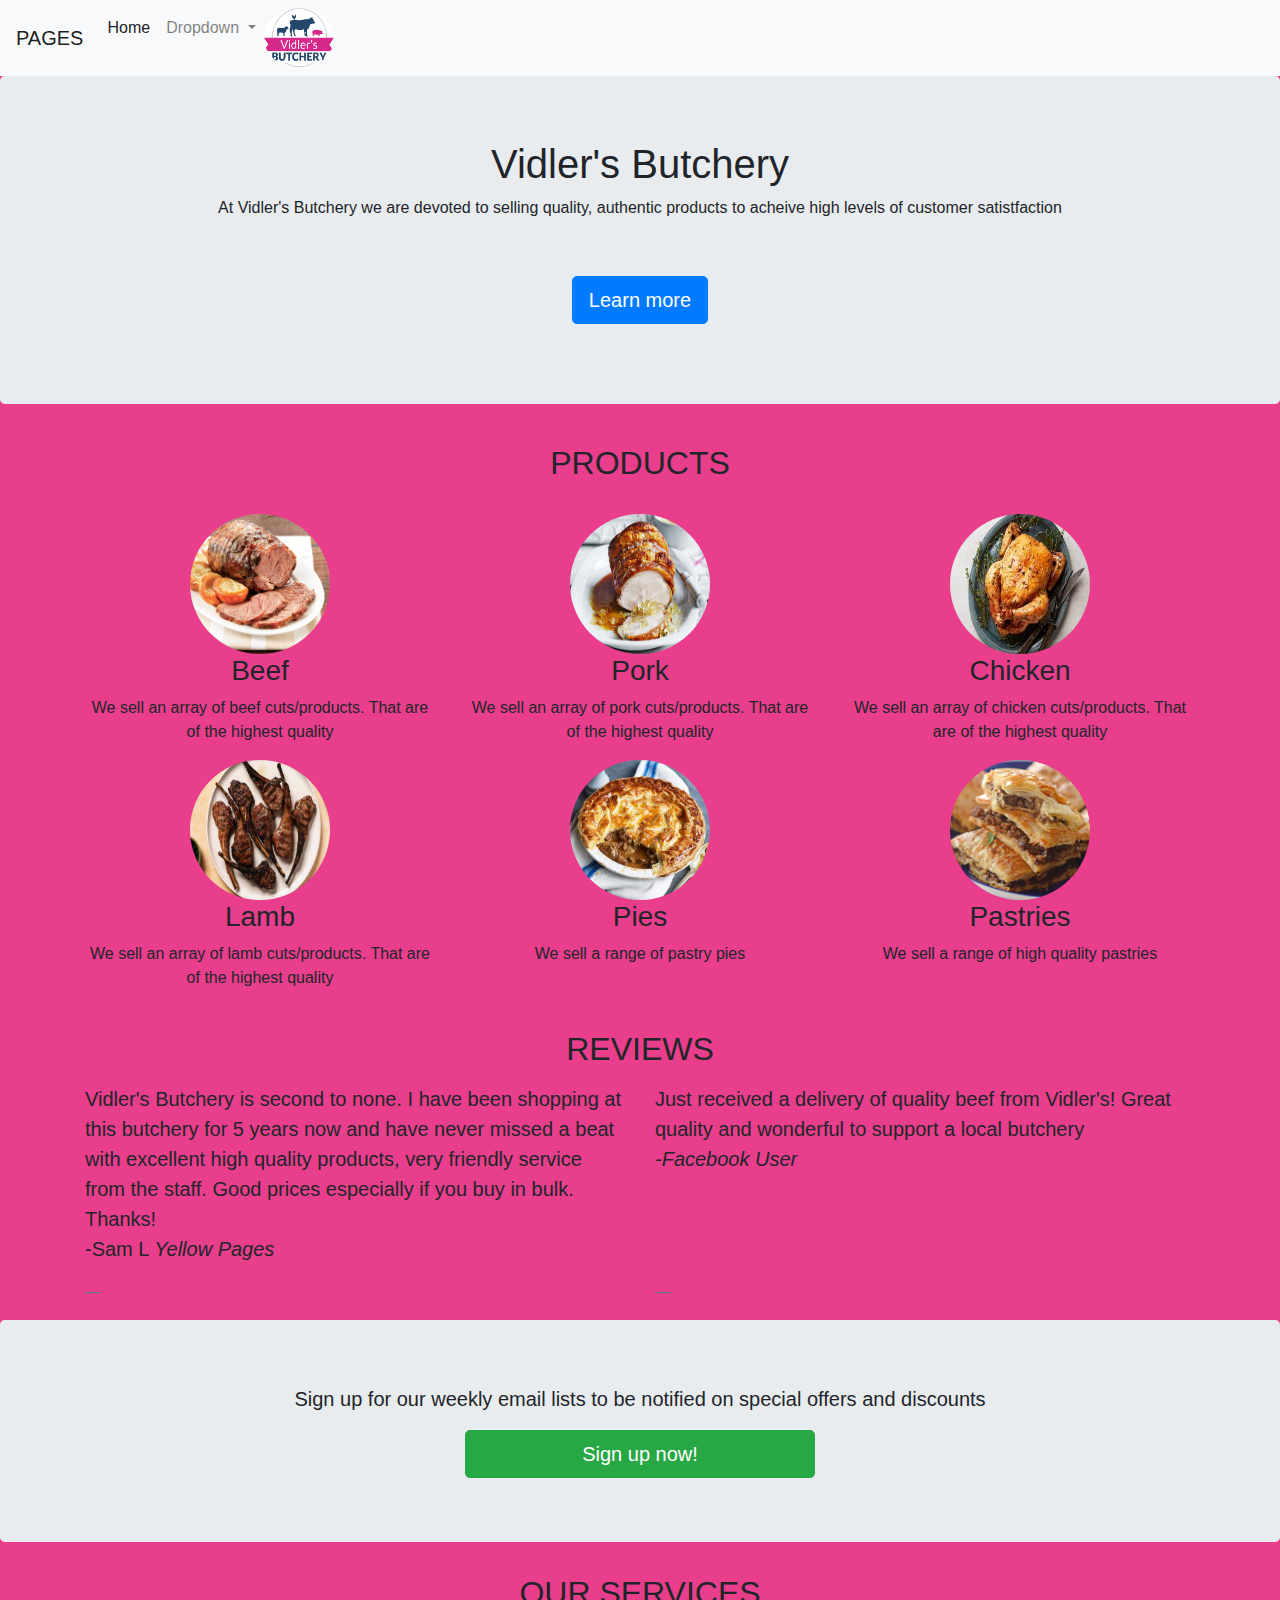
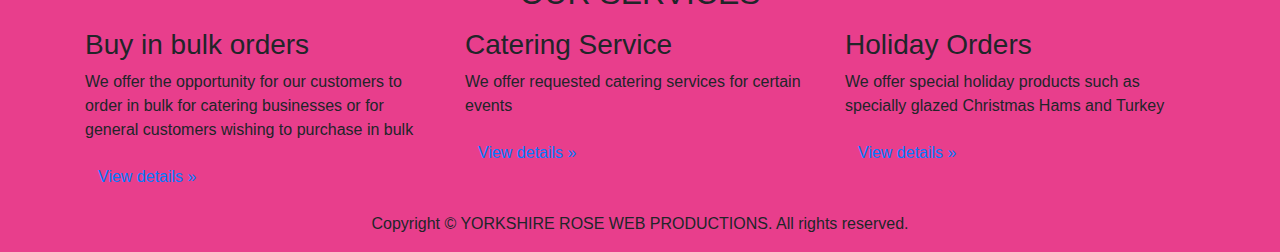
<file: Unnamed Site 2/css/index.html>
<!DOCTYPE html>
<html lang="en">
  <head>
    <meta charset="utf-8">
    <meta http-equiv="X-UA-Compatible" content="IE=edge">
    <meta name="viewport" content="width=device-width, initial-scale=1">
    <title>Vidler's Butchery</title>
    <link href="bootstrap-4.4.1.css" rel="stylesheet">
  </head>
  <body>
    <nav class="navbar navbar-expand-lg navbar-light bg-light">
      <a class="navbar-brand" href="#">PAGES</a>
      <button class="navbar-toggler" type="button" data-toggle="collapse" data-target="#navbarSupportedContent" aria-controls="navbarSupportedContent" aria-expanded="false" aria-label="Toggle navigation"> <span class="navbar-toggler-icon"></span> </button>
      <div class="collapse navbar-collapse" id="navbarSupportedContent">
        <ul class="navbar-nav mr-auto">
          <li class="nav-item active"> <a class="nav-link" href="#index.html">Home <span class="sr-only">(current)</span></a> </li>
          <li class="nav-item dropdown">
            <a class="nav-link dropdown-toggle" href="#" id="navbarDropdown" role="button" data-toggle="dropdown" aria-haspopup="true" aria-expanded="false"> Dropdown </a>
            <div class="dropdown-menu" aria-labelledby="navbarDropdown">
              <a class="dropdown-item" href="About_us.html">About Us</a> <a class="dropdown-item" href="Product_List.html">Product list</a>
              <div class="dropdown-divider"></div>
              <a class="dropdown-item" href="Contact_us.html">Contact Us</a> 
            </div>
			</li>
          <li> <img class="rounded-circle" alt="Vidler Logo" style="width: 70px; height: 60px;" src="../images/index.png" data-holder-rendered="true"></li>
        </ul>
      </div>
    </nav>
    <header>
      <div class="jumbotron">
        <div class="container">
          <div class="row">
            <div class="col-12">
              <h1 class="text-center">Vidler's Butchery</h1>
              <p class="text-center">At Vidler's Butchery we are devoted to selling quality, authentic products to acheive high levels of customer satistfaction</p>
              <p>&nbsp;</p>
              <p class="text-center"><a class="btn btn-primary btn-lg" href="Page 2.html" role="button">Learn more</a> </p>
            </div>
          </div>
        </div>
      </div>
    </header>
    <section>
      <div class="container">
        <div class="row">
          <div class="col-lg-12 mb-4 mt-2 text-center">
            <h2>PRODUCTS</h2>
          </div>
        </div>
      </div>
      <div class="container ">
        <div class="row">
          <div class="col-lg-4 col-md-6 col-sm-12 text-center">
            <img class="rounded-circle" alt="Image of Beef" style="width: 140px; height: 140px;" src="../images/Beef.webp" data-holder-rendered="true">
            <h3>Beef</h3>
            <p>We sell an array of beef cuts/products. That are of the highest quality</p>
          </div>
          <div class="col-lg-4 col-md-6 col-sm-12 text-center">
            <img class="rounded-circle" alt="Image of Pork" style="width: 140px; height: 140px;" src="../images/curtis-stones-roast-pork-with-no-fail-crackling-143926-2.jpg" data-holder-rendered="true">
            <h3>Pork</h3>
            <p>We sell an array of pork cuts/products. That are of the highest quality</p>
          </div>
          <div class="col-lg-4 col-md-6 col-sm-12 text-center">
            <img class="rounded-circle" alt="Image of Chicken" style="width: 140px; height: 140px;" src="../images/chicl.jpg" data-holder-rendered="true">
            <h3>Chicken</h3>
            <p>We sell an array of chicken cuts/products. That are of the highest quality</p>
          </div>
          <div class="col-lg-4 col-md-6 col-sm-12 text-center">
            <img class="rounded-circle" alt="Image of Lamb" style="width: 140px; height: 140px;" src="../images/perfectly-grilled-lamb-rib-or-loin-chops-recipe-hero-03-262fe2defc7c491688cb2d363dad3446.JPG" data-holder-rendered="true">
            <h3>Lamb</h3>
            <p>We sell an array of lamb cuts/products. That are of the highest quality</p>
          </div>
          <div class="col-lg-4 col-md-6 col-sm-12 text-center">
            <img class="rounded-circle" alt="Image of Pie" style="width: 140px; height: 140px;" src="../images/easy-steak-pie-89f7027.jpg" data-holder-rendered="true">
            <h3>Pies</h3>
            <p>We sell a range of pastry pies</p>
          </div>
          <div class="col-lg-4 col-md-6 col-sm-12 text-center">
            <img class="rounded-circle" alt="Image of Pastries" style="width: 140px; height: 140px;" src="../images/phyllo-meat-pie-IG.jpg" data-holder-rendered="true">
            <h3>Pastries</h3>
            <p>We sell a range of high quality pastries</p>
          </div>
        </div>
        <div class="row">
          <div class="col-sm-12 mt-4 mb-2 text-center">
            <h2>REVIEWS</h2>
          </div>
        </div>
        <div class="row">
          <div class="col-sm-6 col-lg-6">
            <blockquote class="blockquote">
              <p class="mb-0">Vidler's Butchery is second to none.
I have been shopping at this butchery for 5 years now and have never missed a beat with excellent high quality products, very friendly service from the staff. Good prices especially if you buy in bulk.
Thanks!</p>
              <small class="blockquote">-Sam L <cite title="Source Title"> Yellow Pages</cite></small> 
            </blockquote>
          </div>
          <div class="col-sm-6 col-lg-6">
            <blockquote class="blockquote">
              <p class="mb-0">Just received a delivery of quality beef from Vidler's! Great quality and wonderful to support a local butchery</p>
              <small class="blockquote"><cite title="Source Title">-Facebook User</cite></small> 
            </blockquote>
          </div>
          <div class="col-sm-6 col-lg-6">
            <blockquote class="blockquote">
              <p class="mb-0"></p>
              <small class="blockquote-footer"><cite title="Source Title"></cite></small> 
            </blockquote>
          </div>
          <div class="col-sm-6 col-lg-6">
            <blockquote class="blockquote">
              <p class="mb-0"></p>
              <small class="blockquote-footer"><cite title="Source Title"></cite></small> 
            </blockquote>
          </div>
        </div>
      </div>
      <div class="jumbotron">
        <div class="container">
          <div class="row">
            <div class="text-center col-md-8 col-12 mx-auto">
              <p class="lead">Sign up for our weekly email lists to be notified on special offers and discounts</p>
            </div>
          </div>
          <div class="row">
            <div class="col-sm-4 col-auto mx-auto"> <a class="btn btn-block btn-lg btn-success" href="https://forms.gle/fP8RPoXfrMr6YJAv7" title="">Sign up now!</a> </div>
          </div>
        </div>
      </div>
      <div class="container">
        <div class="row">
          <div class="col-12 mb-2 text-center">
            <h2>OUR SERVICES</h2>
          </div>
        </div>
        <div class="row">
          <div class="col-sm-6 col-lg-4">
            <h3>Buy in bulk orders</h3>
            <p> We offer the opportunity for our customers to order in bulk for catering businesses or for general customers wishing to purchase in bulk</p>
            <p><a class="btn btn-link" href="Product_List.html">View details »</a></p>
          </div>
          <div class="col-sm-6 col-lg-4">
            <h3>Catering Service</h3>
            <p> We offer requested catering services for certain events</p>
            <p><a class="btn btn-link" href="Product_List.html">View details »</a></p>
          </div>
          <div class="col-sm-6 col-lg-4">
            <h3>Holiday Orders</h3>
            <p> We offer special holiday products such as specially glazed Christmas Hams and Turkey</p>
            <p><a class="btn btn-link" href="Product_List.html">View details »</a></p>
          </div>
        </div>
      </div>
    </section>
    <footer class="text-center">
      <div class="container">
        <div class="row">
          <div class="col-12">
            <p>Copyright © YORKSHIRE ROSE WEB PRODUCTIONS. All rights reserved.</p>
          </div>
        </div>
      </div>
    </footer> 
    <script src="../js/jquery-3.4.1.min.js"></script> 
    <script src="../js/popper.min.js"></script> 
    <script src="../js/bootstrap-4.4.1.js"></script>
  </body>
</html>
</file>
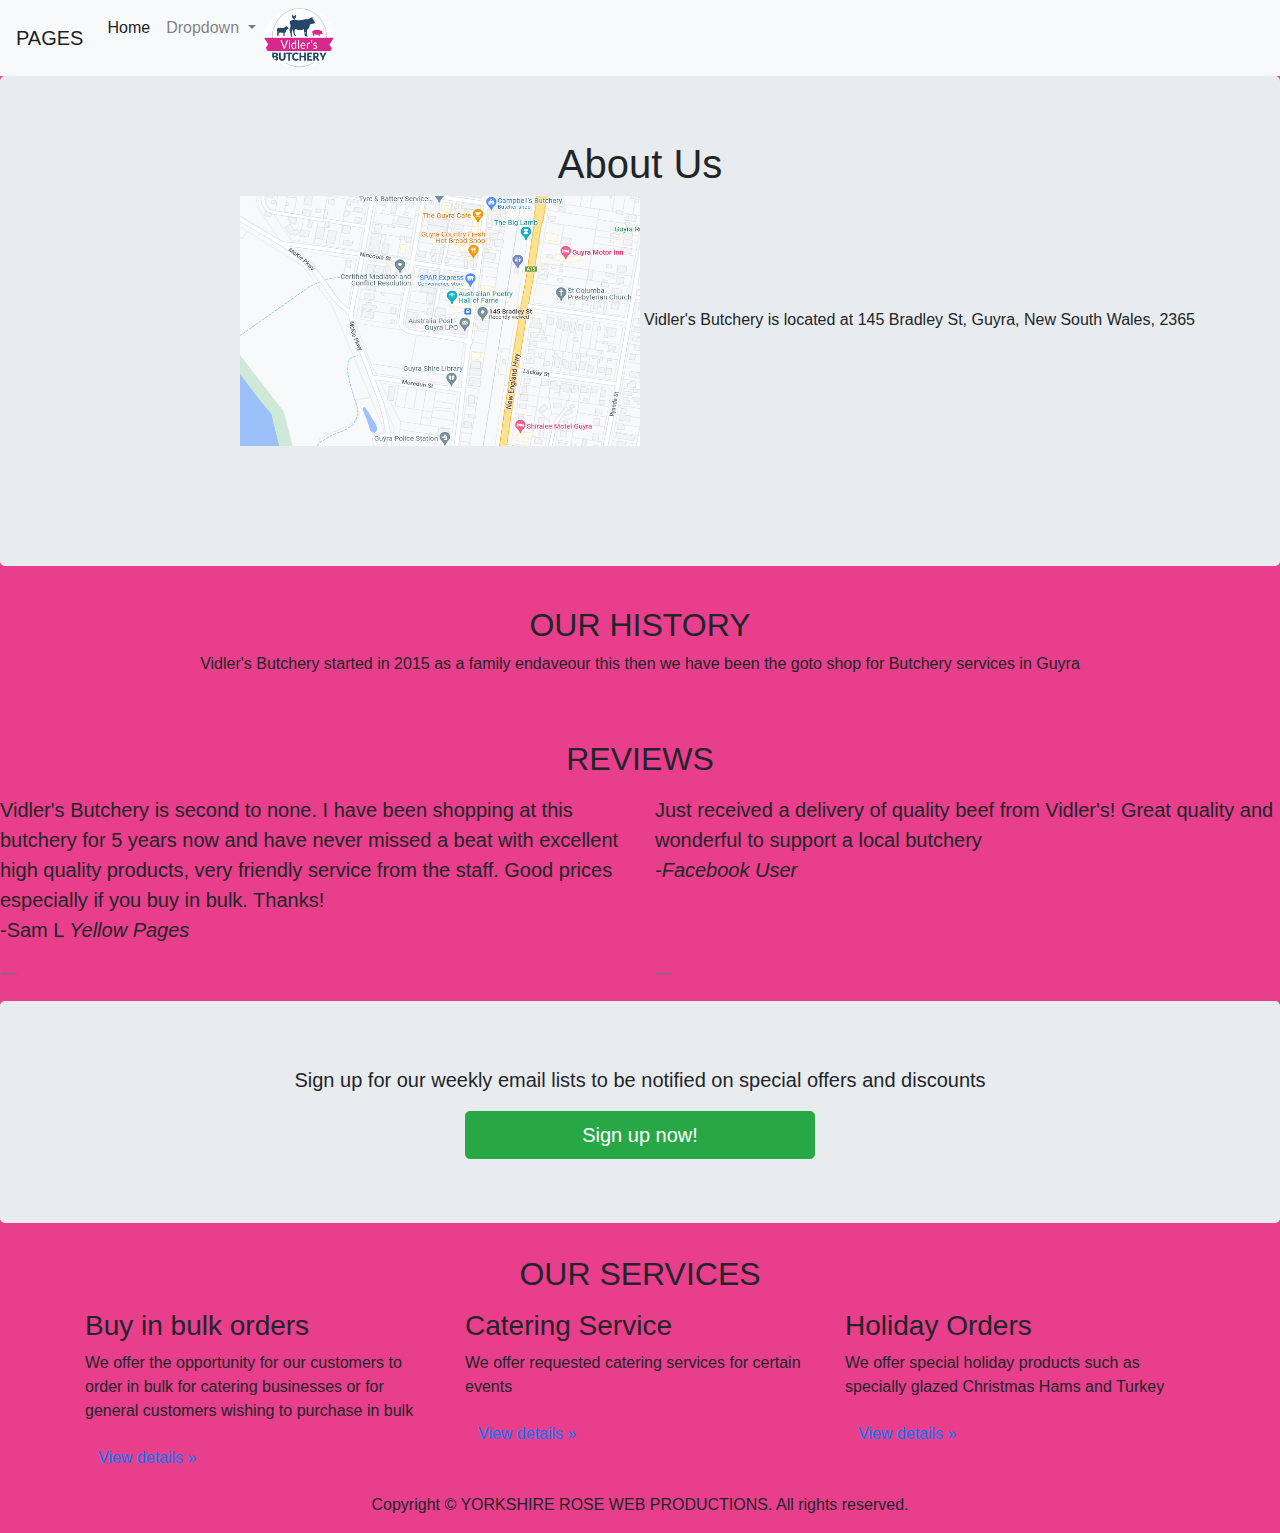
<file: Unnamed Site 2/css/About_us.html>
<!DOCTYPE html>
<html lang="en">
  <head>
    <meta charset="utf-8">
    <meta http-equiv="X-UA-Compatible" content="IE=edge">
    <meta name="viewport" content="width=device-width, initial-scale=1">
    <title>Vidler's Butchery</title>
    <link href="bootstrap-4.4.1.css" rel="stylesheet">
  </head>
  <body>
    <nav class="navbar navbar-expand-lg navbar-light bg-light">
      <a class="navbar-brand" href="#">PAGES</a>
      <button class="navbar-toggler" type="button" data-toggle="collapse" data-target="#navbarSupportedContent" aria-controls="navbarSupportedContent" aria-expanded="false" aria-label="Toggle navigation"> <span class="navbar-toggler-icon"></span> </button>
      <div class="collapse navbar-collapse" id="navbarSupportedContent">
        <ul class="navbar-nav mr-auto">
          <li class="nav-item active"> <a class="nav-link" href="index.html">Home <span class="sr-only">(current)</span></a> </li>
          <li class="nav-item dropdown">
            <a class="nav-link dropdown-toggle" href="#" id="navbarDropdown" role="button" data-toggle="dropdown" aria-haspopup="true" aria-expanded="false"> Dropdown </a>
            <div class="dropdown-menu" aria-labelledby="navbarDropdown">
              <a class="dropdown-item" href="About_us.html">About Us</a> <a class="dropdown-item" href="Product_List.html">Product list</a>
              <div class="dropdown-divider"></div>
              <a class="dropdown-item" href="Contact_us.html">Contact Us</a> 
            </div>
          </li>
          <li> <img class="rounded-circle" alt="Vidler Logo" style="width: 70px; height: 60px;" src="../images/index.png" data-holder-rendered="true"></li>
        </ul>
      </div>
    </nav>
    <header>
      <div class="jumbotron">
        <div class="container">
          <div class="row">
            <div class="col-12">
              <h1 class="text-center">About Us</h1>
              <p class="text-right"><img class="image" alt="map" style="width: 400px; height: 250px;" src="../images/map.PNG" data-holder-rendered="true"> Vidler's Butchery is located at 145 Bradley St, Guyra, New South Wales, 2365</p>
              <p>&nbsp;</p>
            </div>
          </div>
        </div>
      </div>
    </header>
    <section>
      <div class="container">
        <div class="row">
          <div class="col-lg-12 mb-4 mt-2 text-center">
			  <h2>OUR HISTORY</h2>
			  <p>Vidler's Butchery started in 2015 as a family endaveour this then we have been the goto shop for Butchery services in Guyra</p>
          </div>
        </div>
      </div>
        <div class="row">
          <div class="col-sm-12 mt-4 mb-2 text-center">
            <h2>REVIEWS</h2>
          </div>
        </div>
        <div class="row">
          <div class="col-sm-6 col-lg-6">
            <blockquote class="blockquote">
              <p class="mb-0">Vidler's Butchery is second to none.
I have been shopping at this butchery for 5 years now and have never missed a beat with excellent high quality products, very friendly service from the staff. Good prices especially if you buy in bulk.
Thanks!</p>
              <small class="blockquote">-Sam L <cite title="Source Title"> Yellow Pages</cite></small> 
            </blockquote>
          </div>
          <div class="col-sm-6 col-lg-6">
            <blockquote class="blockquote">
              <p class="mb-0">Just received a delivery of quality beef from Vidler's! Great quality and wonderful to support a local butchery</p>
              <small class="blockquote"><cite title="Source Title">-Facebook User</cite></small> 
            </blockquote>
          </div>
          <div class="col-sm-6 col-lg-6">
            <blockquote class="blockquote">
              <p class="mb-0"></p>
              <small class="blockquote-footer"><cite title="Source Title"></cite></small> 
            </blockquote>
          </div>
          <div class="col-sm-6 col-lg-6">
            <blockquote class="blockquote">
              <p class="mb-0"></p>
              <small class="blockquote-footer"><cite title="Source Title"></cite></small> 
            </blockquote>
          </div>
        </div>
      </div>
      <div class="jumbotron">
        <div class="container">
          <div class="row">
            <div class="text-center col-md-8 col-12 mx-auto">
              <p class="lead">Sign up for our weekly email lists to be notified on special offers and discounts</p>
            </div>
          </div>
          <div class="row">
            <div class="col-sm-4 col-auto mx-auto"> <a class="btn btn-block btn-lg btn-success" href="https://forms.gle/fP8RPoXfrMr6YJAv7" title="">Sign up now!</a> </div>
          </div>
        </div>
      </div>
      <div class="container">
        <div class="row">
          <div class="col-12 mb-2 text-center">
            <h2>OUR SERVICES</h2>
          </div>
        </div>
        <div class="row">
          <div class="col-sm-6 col-lg-4">
            <h3>Buy in bulk orders</h3>
            <p> We offer the opportunity for our customers to order in bulk for catering businesses or for general customers wishing to purchase in bulk</p>
            <p><a class="btn btn-link" href="Product_List.html">View details »</a></p>
          </div>
          <div class="col-sm-6 col-lg-4">
            <h3>Catering Service</h3>
            <p> We offer requested catering services for certain events</p>
            <p><a class="btn btn-link" href="Product_List.html">View details »</a></p>
          </div>
          <div class="col-sm-6 col-lg-4">
            <h3>Holiday Orders</h3>
            <p> We offer special holiday products such as specially glazed Christmas Hams and Turkey</p>
            <p><a class="btn btn-link" href="Product_List.html">View details »</a></p>
          </div>
        </div>
      </div>
    </section>
    <footer class="text-center">
      <div class="container">
        <div class="row">
          <div class="col-12">
            <p>Copyright © YORKSHIRE ROSE WEB PRODUCTIONS. All rights reserved.</p>
          </div>
        </div>
      </div>
    </footer> 
    <script src="../js/jquery-3.4.1.min.js"></script> 
    <script src="../js/popper.min.js"></script> 
    <script src="../js/bootstrap-4.4.1.js"></script>
  </body>
</html>
</file>
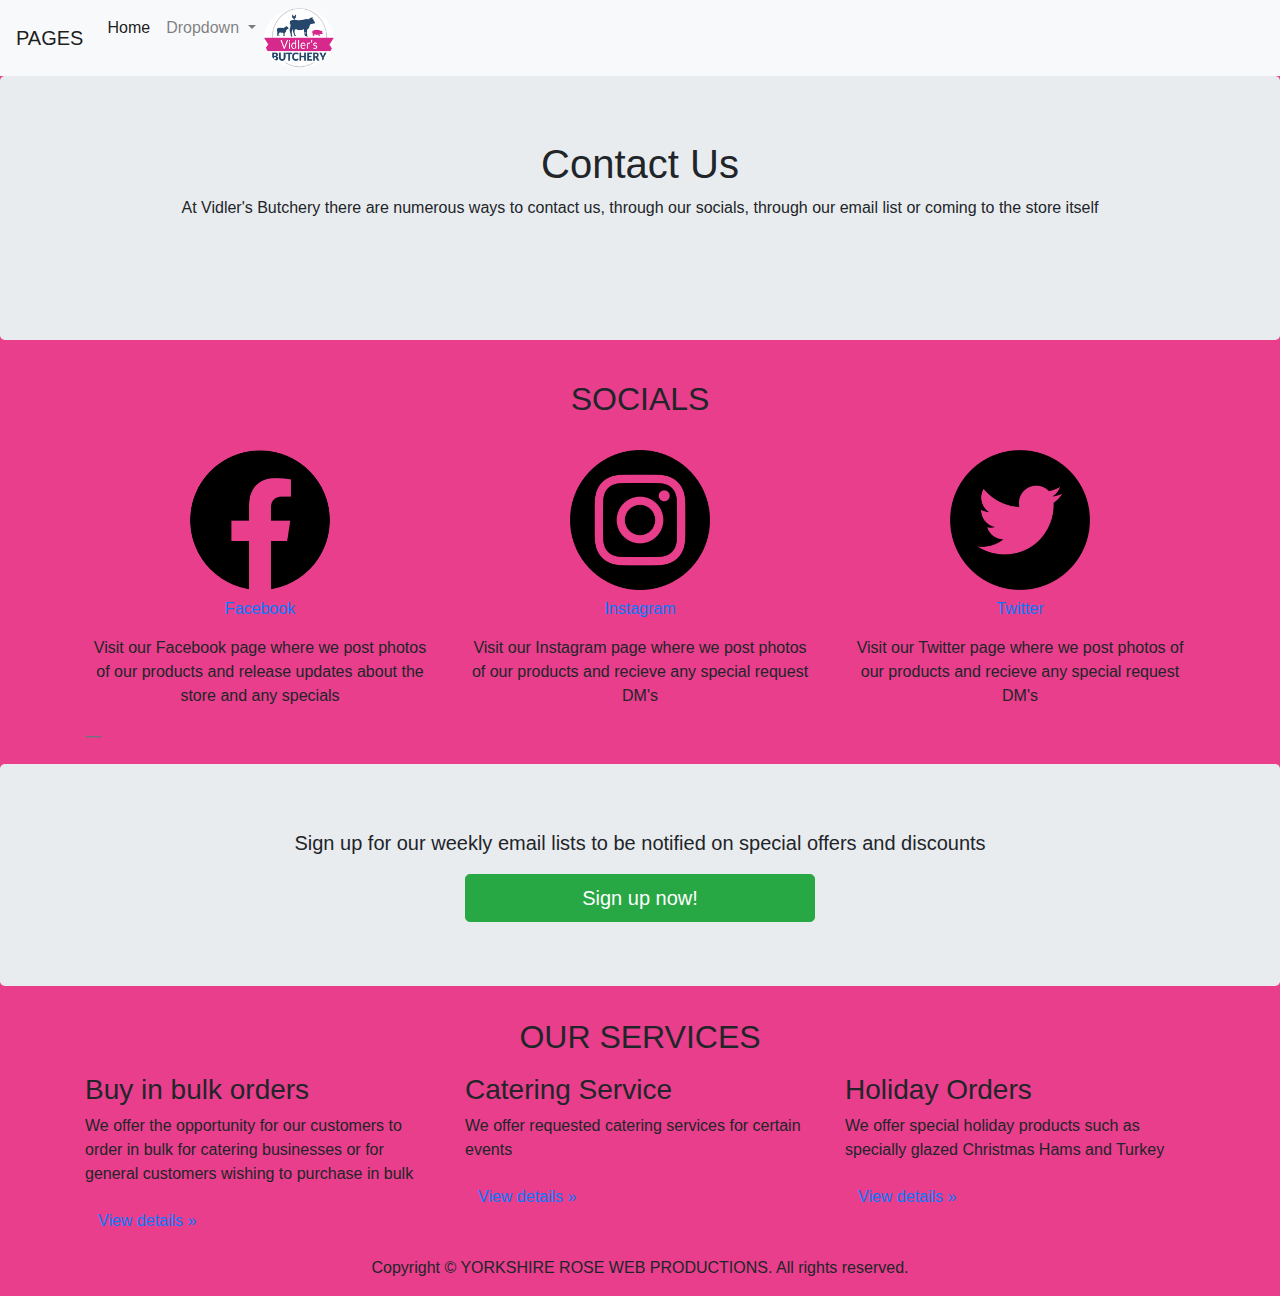
<file: Unnamed Site 2/css/Contact_us.html>
<!DOCTYPE html>
<html lang="en">
  <head>
    <meta charset="utf-8">
    <meta http-equiv="X-UA-Compatible" content="IE=edge">
    <meta name="viewport" content="width=device-width, initial-scale=1">
    <title>Vidler's Butchery</title>
    <link href="bootstrap-4.4.1.css" rel="stylesheet">
  </head>
  <body>
    <nav class="navbar navbar-expand-lg navbar-light bg-light">
      <a class="navbar-brand" href="#">PAGES</a>
      <button class="navbar-toggler" type="button" data-toggle="collapse" data-target="#navbarSupportedContent" aria-controls="navbarSupportedContent" aria-expanded="false" aria-label="Toggle navigation"> <span class="navbar-toggler-icon"></span> </button>
      <div class="collapse navbar-collapse" id="navbarSupportedContent">
        <ul class="navbar-nav mr-auto">
          <li class="nav-item active"> <a class="nav-link" href="index.html">Home <span class="sr-only">(current)</span></a> </li>
          <li class="nav-item dropdown">
            <a class="nav-link dropdown-toggle" href="#" id="navbarDropdown" role="button" data-toggle="dropdown" aria-haspopup="true" aria-expanded="false"> Dropdown </a>
            <div class="dropdown-menu" aria-labelledby="navbarDropdown">
              <a class="dropdown-item" href="About_us.html">About Us</a> <a class="dropdown-item" href="Product_List.html">Product list</a>
              <div class="dropdown-divider"></div>
              <a class="dropdown-item" href="Contact_us.html">Contact Us</a> 
            </div>
			</li>
          <li> <img class="rounded-circle" alt="Vidler Logo" style="width: 70px; height: 60px;" src="../images/index.png" data-holder-rendered="true"></li>
        </ul>
      </div>
    </nav>
    <header>
      <div class="jumbotron">
        <div class="container">
          <div class="row">
            <div class="col-12">
              <h1 class="text-center">Contact Us</h1>
              <p class="text-center">At Vidler's Butchery there are numerous ways to contact us, through our socials, through our email list or coming to the store itself </p>
              <p>&nbsp;</p>
            </div>
          </div>
        </div>
      </div>
    </header>
    <section>
      <div class="container">
        <div class="row">
          <div class="col-lg-12 mb-4 mt-2 text-center">
            <h2>SOCIALS</h2>
          </div>
        </div>
      </div>
      <div class="container ">
        <div class="row">
          <div class="col-lg-4 col-md-6 col-sm-12 text-center">
            <img class="rounded-circle" alt="Facebook logo" style="width: 140px; height: 140px;" src="../images/Fbook.png" data-holder-rendered="true">
            <h3><a class="btn btn-link" href="https://www.facebook.com/vidlersbutchery/">Facebook</a></h3>
            <p>Visit our Facebook page where we post photos of our products and release updates about the store and any specials</p>
          </div>
          <div class="col-lg-4 col-md-6 col-sm-12 text-center">
            <img class="rounded_circle" alt="Instagram Logo" style="width: 140px; height: 140px;" src="../images/Insta.png" data-holder-rendered="true">
            <h3><a class="btn btn-link" href="https://www.instagram.com/explore/locations/950485305033440/guyra-new-south-wales/vidlers-butchery-guyra/">Instagram</a></h3>
            <p>Visit our Instagram page where we post photos of our products and recieve any special request DM's</p>
          </div>
		  <div class="col-lg-4 col-md-6 col-sm-12 text-center">
            <img class="rounded_circle" alt="Twitter Logo" style="width: 140px; height: 140px;" src="../images/Twit.png" data-holder-rendered="true">
            <h3><a class="btn btn-link" href="https://www.twitter.com">Twitter</a></h3>
            <p>Visit our Twitter page where we post photos of our products and recieve any special request DM's</p>
          </div>
          <div class="col-sm-6 col-lg-6">
            <blockquote class="blockquote">
              <p class="mb-0"></p>
              <small class="blockquote-footer"><cite title="Source Title"></cite></small> 
            </blockquote>
          </div>
        </div>
      </div>
      <div class="jumbotron">
        <div class="container">
          <div class="row">
            <div class="text-center col-md-8 col-12 mx-auto">
              <p class="lead">Sign up for our weekly email lists to be notified on special offers and discounts</p>
            </div>
          </div>
          <div class="row">
            <div class="col-sm-4 col-auto mx-auto"> <a class="btn btn-block btn-lg btn-success" href="https://forms.gle/fP8RPoXfrMr6YJAv7" title="">Sign up now!</a> </div>
          </div>
        </div>
      </div>
      <div class="container">
        <div class="row">
          <div class="col-12 mb-2 text-center">
            <h2>OUR SERVICES</h2>
          </div>
        </div>
        <div class="row">
          <div class="col-sm-6 col-lg-4">
            <h3>Buy in bulk orders</h3>
            <p> We offer the opportunity for our customers to order in bulk for catering businesses or for general customers wishing to purchase in bulk</p>
            <p><a class="btn btn-link" href="Product_List.html">View details »</a></p>
          </div>
          <div class="col-sm-6 col-lg-4">
            <h3>Catering Service</h3>
            <p> We offer requested catering services for certain events</p>
            <p><a class="btn btn-link" href="Product_List.html">View details »</a></p>
          </div>
          <div class="col-sm-6 col-lg-4">
            <h3>Holiday Orders</h3>
            <p> We offer special holiday products such as specially glazed Christmas Hams and Turkey</p>
            <p><a class="btn btn-link" href="Product_List.html">View details »</a></p>
          </div>
        </div>
      </div>
    </section>
    <footer class="text-center">
      <div class="container">
        <div class="row">
          <div class="col-12">
            <p>Copyright © YORKSHIRE ROSE WEB PRODUCTIONS. All rights reserved.</p>
          </div>
        </div>
      </div>
    </footer> 
    <script src="../js/jquery-3.4.1.min.js"></script> 
    <script src="../js/popper.min.js"></script> 
    <script src="../js/bootstrap-4.4.1.js"></script>
  </body>
</html>
</file>
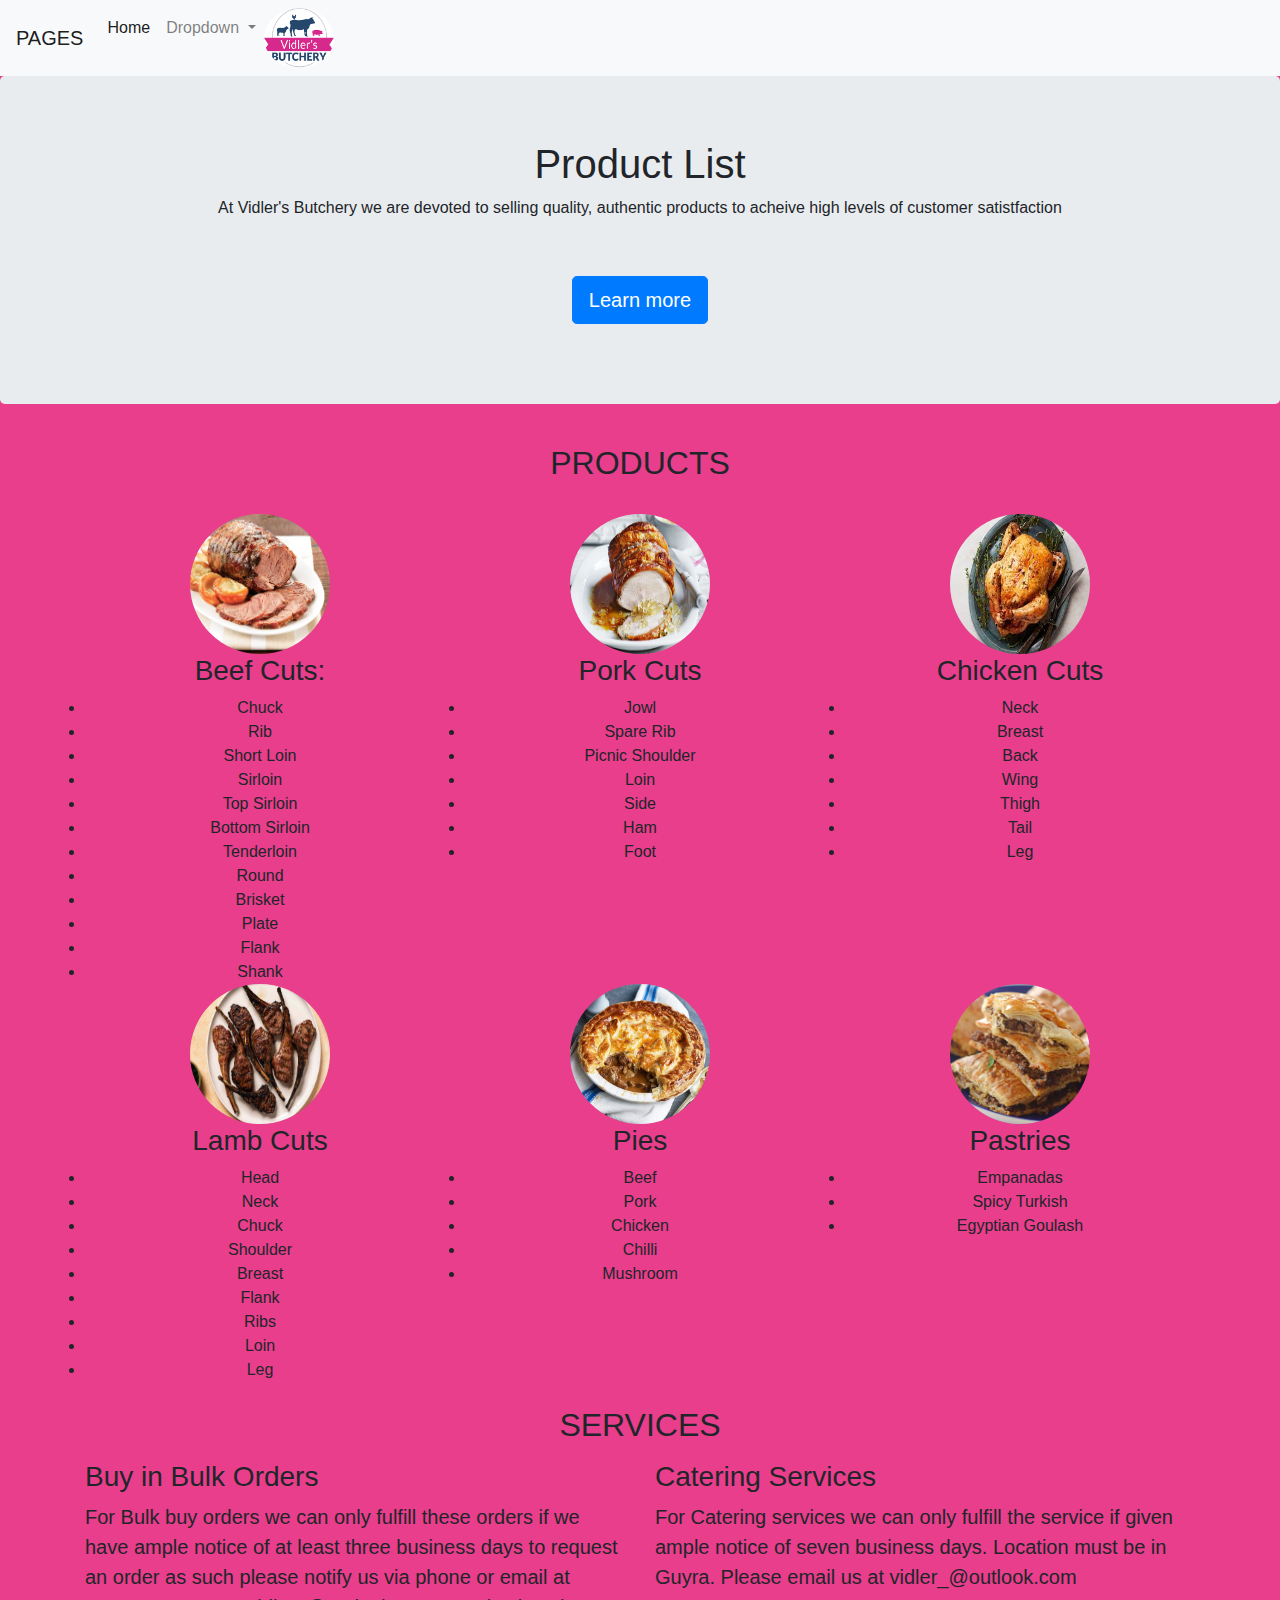
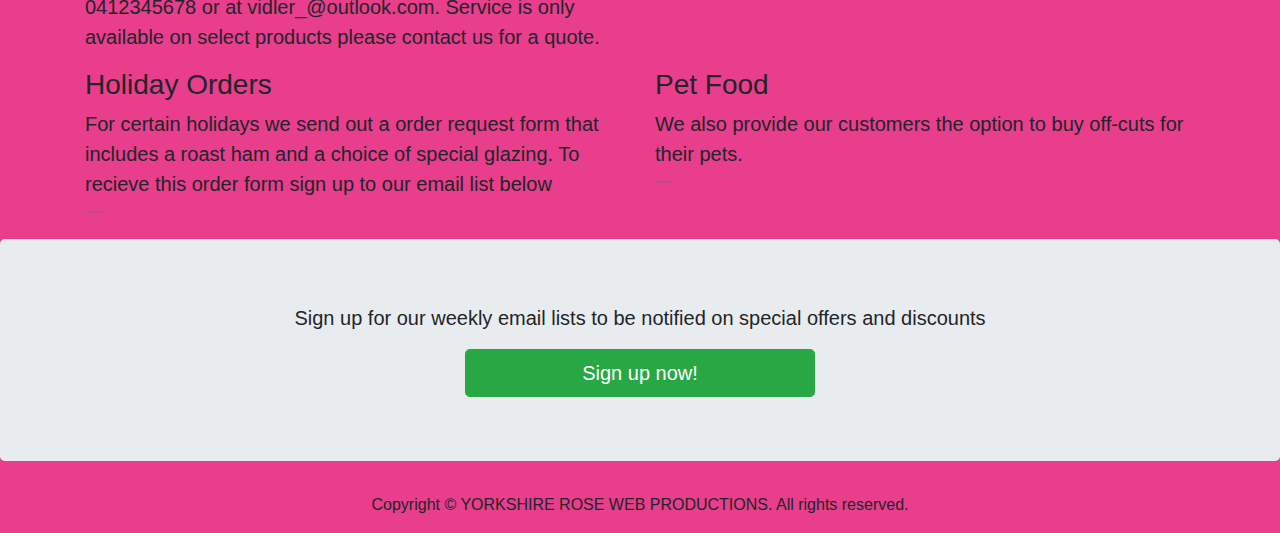
<file: Unnamed Site 2/css/Product_List.html>
<!DOCTYPE html>
<html lang="en">
  <head>
    <meta charset="utf-8">
    <meta http-equiv="X-UA-Compatible" content="IE=edge">
    <meta name="viewport" content="width=device-width, initial-scale=1">
    <title>Vidler's Butchery</title>
    <link href="bootstrap-4.4.1.css" rel="stylesheet">
  </head>
  <body>
    <nav class="navbar navbar-expand-lg navbar-light bg-light">
      <a class="navbar-brand" href="#">PAGES</a>
      <button class="navbar-toggler" type="button" data-toggle="collapse" data-target="#navbarSupportedContent" aria-controls="navbarSupportedContent" aria-expanded="false" aria-label="Toggle navigation"> <span class="navbar-toggler-icon"></span> </button>
      <div class="collapse navbar-collapse" id="navbarSupportedContent">
        <ul class="navbar-nav mr-auto">
          <li class="nav-item active"> <a class="nav-link" href="index.html">Home <span class="sr-only">(current)</span></a> </li>
          <li class="nav-item dropdown">
            <a class="nav-link dropdown-toggle" href="#" id="navbarDropdown" role="button" data-toggle="dropdown" aria-haspopup="true" aria-expanded="false"> Dropdown </a>
            <div class="dropdown-menu" aria-labelledby="navbarDropdown">
              <a class="dropdown-item" href="About_us.html">About Us</a> <a class="dropdown-item" href="Product_List.html">Product list</a>
              <div class="dropdown-divider"></div>
              <a class="dropdown-item" href="Contact_us.html">Contact Us</a> 
            </div>
			</li>
          <li> <img class="rounded-circle" alt="Vidler Logo" style="width: 70px; height: 60px;" src="../images/index.png" data-holder-rendered="true"></li>
        </ul>
      </div>
    </nav>
    <header>
      <div class="jumbotron">
        <div class="container">
          <div class="row">
            <div class="col-12">
              <h1 class="text-center">Product List</h1>
              <p class="text-center">At Vidler's Butchery we are devoted to selling quality, authentic products to acheive high levels of customer satistfaction</p>
              <p>&nbsp;</p>
              <p class="text-center"><a class="btn btn-primary btn-lg" href="Page 2.html" role="button">Learn more</a> </p>
            </div>
          </div>
        </div>
      </div>
    </header>
    <section>
      <div class="container">
        <div class="row">
          <div class="col-lg-12 mb-4 mt-2 text-center">
            <h2>PRODUCTS</h2>
          </div>
        </div>
      </div>
     <div class="container ">
        <div class="row">
          <div class="col-lg-4 col-md-6 col-sm-12 text-center">
            <img class="rounded-circle" alt="Image of Beef" style="width: 140px; height: 140px;" src="../images/Beef.webp" data-holder-rendered="true">
            <h3>Beef Cuts:</h3>
            <li>Chuck</li>
			<li>Rib</li>
			<li>Short Loin</li>
			<li>Sirloin</li>
			<li>Top Sirloin</li>
			<li>Bottom Sirloin</li>
			<li>Tenderloin</li>
			<li>Round</li>
			<li>Brisket</li>
			<li>Plate</li>
			<li>Flank</li>
			<li>Shank</li>
          </div>
          <div class="col-lg-4 col-md-6 col-sm-12 text-center">
            <img class="rounded-circle" alt="Image of Prok" style="width: 140px; height: 140px;" src="../images/curtis-stones-roast-pork-with-no-fail-crackling-143926-2.jpg" data-holder-rendered="true">
            <h3>Pork Cuts</h3>
            <li>Jowl</li>
			<li>Spare Rib</li>
			<li>Picnic Shoulder</li>
			<li>Loin</li>
			<li>Side</li>
			<li>Ham</li>
			<li>Foot</li>
          </div>
          <div class="col-lg-4 col-md-6 col-sm-12 text-center">
            <img class="rounded-circle" alt="Image of Chicken" style="width: 140px; height: 140px;" src="../images/chicl.jpg" data-holder-rendered="true">
            <h3>Chicken Cuts</h3>
			<li>Neck</li>
			<li>Breast</li>
			<li>Back</li>
			<li>Wing</li>
			<li>Thigh</li>
			<li>Tail</li>
			<li>Leg</li>
          </div>
          <div class="col-lg-4 col-md-6 col-sm-12 text-center">
            <img class="rounded-circle" alt="Image of Lamb" style="width: 140px; height: 140px;" src="../images/perfectly-grilled-lamb-rib-or-loin-chops-recipe-hero-03-262fe2defc7c491688cb2d363dad3446.JPG" data-holder-rendered="true">
            <h3>Lamb Cuts</h3>
			<li>Head</li>
			<li>Neck</li>
			<li>Chuck</li>
			<li>Shoulder</li>
			<li>Breast</li>
			<li>Flank</li>
			<li>Ribs</li>
			<li>Loin</li>
			<li>Leg</li>
          </div>
          <div class="col-lg-4 col-md-6 col-sm-12 text-center">
            <img class="rounded-circle" alt="Image of Pie" style="width: 140px; height: 140px;" src="../images/easy-steak-pie-89f7027.jpg" data-holder-rendered="true">
            <h3>Pies</h3>
			<li>Beef</li>
			<li>Pork</li>
			<li>Chicken</li>
			<li>Chilli</li>
			<li>Mushroom</li>
          </div>
          <div class="col-lg-4 col-md-6 col-sm-12 text-center">
            <img class="rounded-circle" alt="Image of Pastries" style="width: 140px; height: 140px;" src="../images/phyllo-meat-pie-IG.jpg" data-holder-rendered="true">
            <h3>Pastries</h3>
            <li>Empanadas</li>
			<li>Spicy Turkish</li>
			<li>Egyptian Goulash</li>
          </div>
        </div>
        <div class="row">
          <div class="col-sm-12 mt-4 mb-2 text-center">
            <h2>SERVICES</h2>
          </div>
        </div>
        <div class="row">
          <div class="col-sm-6 col-lg-6">
            <blockquote class="blockquote">
			  <h3>Buy in Bulk Orders</h3>
              <p class="mb-0">For Bulk buy orders we can only fulfill these orders if we have ample notice of at least three business days to request an order as such please notify us via phone or email at 0412345678 or at vidler_@outlook.com. Service is only available on select products please contact us for a quote.</p>
              <small class="blockquote"><cite title="Source Title"></cite></small> 
            </blockquote>
          </div>
          <div class="col-sm-6 col-lg-6">
            <blockquote class="blockquote">
			  <h3>Catering Services</h3>
              <p class="mb-0">For Catering services we can only fulfill the service if given ample notice of seven business days. Location must be in Guyra. Please email us at vidler_@outlook.com</p>
              <small class="blockquote"><cite title="Source Title"></cite></small> 
            </blockquote>
          </div>
          <div class="col-sm-6 col-lg-6">
            <blockquote class="blockquote">
			  <h3>Holiday Orders</h3>
              <p class="mb-0">For certain holidays we send out a order request form that includes a roast ham and a choice of special glazing. To recieve this order form sign up to our email list below</p>
              <small class="blockquote-footer"><cite title="Source Title"></cite></small> 
            </blockquote>
          </div>
          <div class="col-sm-6 col-lg-6">
            <blockquote class="blockquote">
			  <h3>Pet Food</h3>
              <p class="mb-0">We also provide our customers the option to buy off-cuts for their pets.</p>
              <small class="blockquote-footer"><cite title="Source Title"></cite></small> 
            </blockquote>
          </div>
        </div>
      </div>
      <div class="jumbotron">
        <div class="container">
          <div class="row">
            <div class="text-center col-md-8 col-12 mx-auto">
              <p class="lead">Sign up for our weekly email lists to be notified on special offers and discounts</p>
            </div>
          </div>
          <div class="row">
            <div class="col-sm-4 col-auto mx-auto"> <a class="btn btn-block btn-lg btn-success" href="https://forms.gle/fP8RPoXfrMr6YJAv7" title="">Sign up now!</a> </div>
          </div>
        </div>
      </div>
    </section>
    <footer class="text-center">
      <div class="container">
        <div class="row">
          <div class="col-12">
            <p>Copyright © YORKSHIRE ROSE WEB PRODUCTIONS. All rights reserved.</p>
          </div>
        </div>
      </div>
    </footer> 
    <script src="../js/jquery-3.4.1.min.js"></script> 
    <script src="../js/popper.min.js"></script> 
    <script src="../js/bootstrap-4.4.1.js"></script>
  </body>
</html>
</file>
